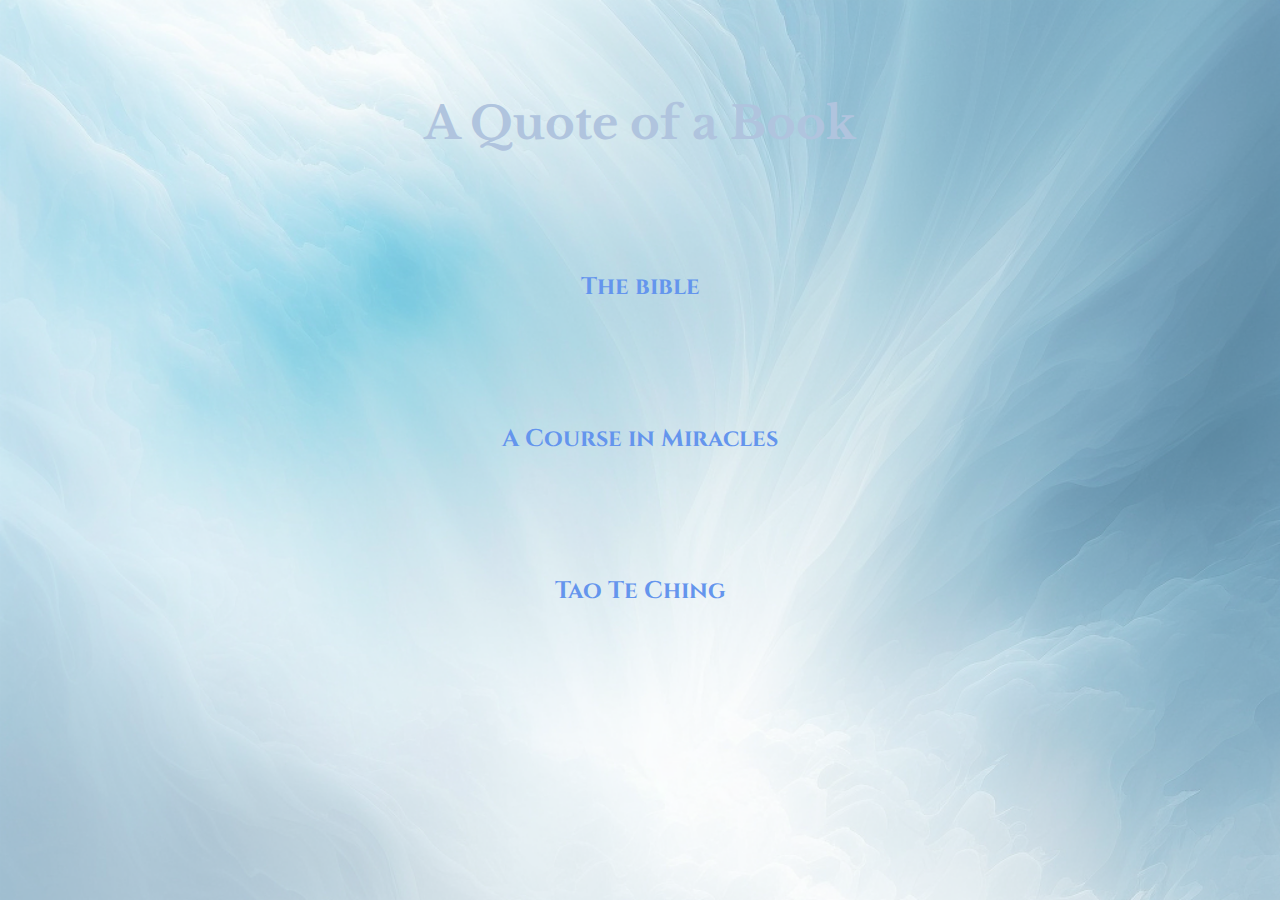
<file: index.html>
<!DOCTYPE html>
<html lang="en">
<head>
    <meta charset="UTF-8">
    <meta name="viewport" content="width=device-width, initial-scale=1.0">
    <title>A Quote of a Book</title>
    <link rel="stylesheet" href="style.css">

    <style>
        
       
        h1{
            text-align: center;
            margin-top: 95px;
            font-size: 45px;
            margin-bottom: 120px;
            color:rgb(176, 196, 222);
            font-family: 'Libre Baskerville', serif;

        }
        
        h2{
            margin: 120px;
            text-align: center;
        }

        a, a:visited{
            text-decoration: none;
            color: rgb(100, 149, 237);
            font-family: 'Cinzel', serif;
        }



    </style>

    <link rel="preconnect" href="https://fonts.googleapis.com"> 
    <link rel="preconnect" href="https://fonts.gstatic.com" crossorigin> 
    <link href="https://fonts.googleapis.com/css2?family=Cedarville+Cursive&family=Libre+Baskerville&display=swap" rel="stylesheet">
    <link href="https://fonts.googleapis.com/css2?family=Cinzel:wght@500&family=IM+Fell+English&display=swap" rel="stylesheet">
    
    
</head>


<body>
    <h1> A Quote of a Book</h1>
    
    <h2>
        <a href="./public/BIBLE.html">The bible</a>
    </h2>

    <h2>
        <a href="./public/ACIM.html">A Course in Miracles</a>
    </h2>

    <h2>
        <a href="./public/NM.html">Tao Te Ching</a>
    </h2>

    
    



    






</body>
</html>
</file>
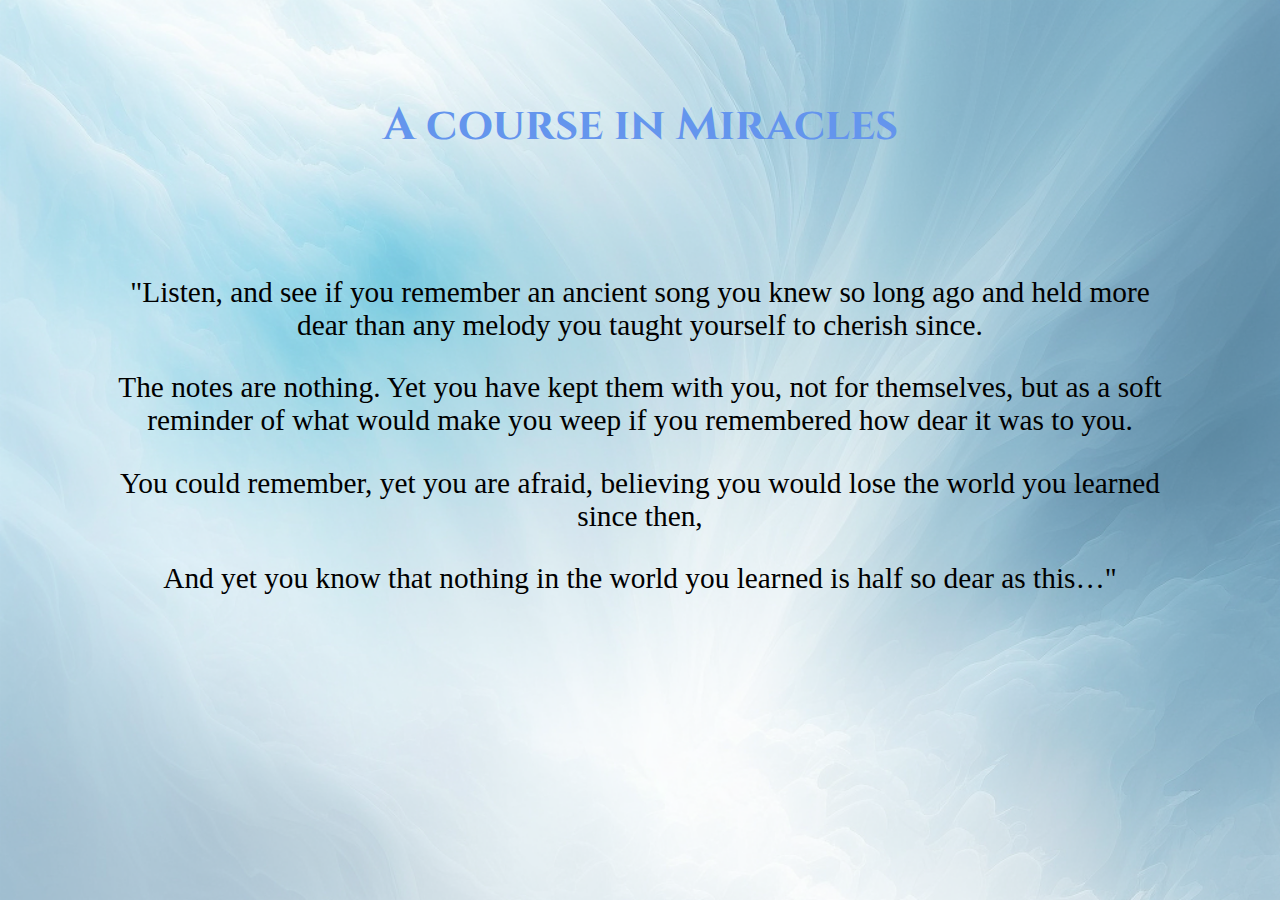
<file: public/ACIM.html>
<!DOCTYPE html>
<html lang="en">
<head>
    <meta charset="UTF-8">
    <meta name="viewport" content="width=device-width, initial-scale=1.0">
    <title>THE BIBLE</title>
    <link rel="stylesheet" href="../style.css">

    <style>

        
    </style>

    <link rel="preconnect" href="https://fonts.googleapis.com"> 
    <link rel="preconnect" href="https://fonts.gstatic.com" crossorigin> 
    <link href="https://fonts.googleapis.com/css2?family=Cedarville+Cursive&family=Libre+Baskerville&display=swap" rel="stylesheet">
    <link href="https://fonts.googleapis.com/css2?family=Cinzel:wght@500&family=IM+Fell+English&display=swap" rel="stylesheet">
    
    
</head>


<body>

        <h1>A course in Miracles</h1>
    
        <p>"Listen, and see if you remember an ancient song you knew so long ago and held more dear than any melody you taught yourself to cherish since.</p>
        
        <p>The notes are nothing. Yet you have kept them with you, not for themselves, but as a soft reminder of what would make you weep if you remembered how dear it was to you. </p>
        
        <p>You could remember, yet you are afraid, believing you would lose the world you learned since then,</p>
        
        <p>And yet you know that nothing in the world you learned is half so dear as this…"</p>

       
    
    

</body>
</html>
</file>
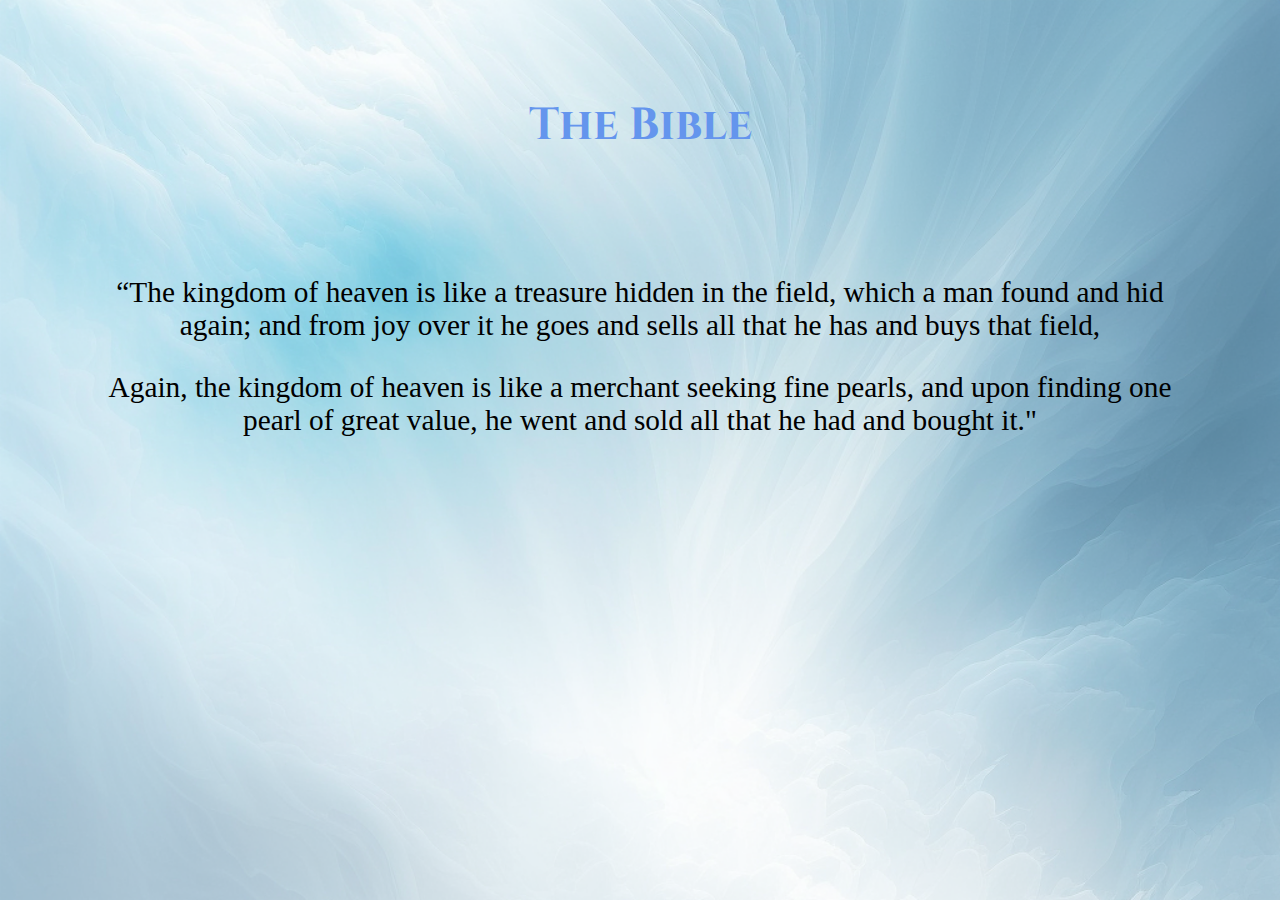
<file: public/BIBLE.html>
<!DOCTYPE html>
<html lang="en">
<head>
    <meta charset="UTF-8">
    <meta name="viewport" content="width=device-width, initial-scale=1.0">
    <title>THE BIBLE</title>
    <link rel="stylesheet" href="../style.css">

    <style>

        
        
    </style>

    <link rel="preconnect" href="https://fonts.googleapis.com"> 
    <link rel="preconnect" href="https://fonts.gstatic.com" crossorigin> 
    <link href="https://fonts.googleapis.com/css2?family=Cedarville+Cursive&family=Libre+Baskerville&display=swap" rel="stylesheet">
    <link href="https://fonts.googleapis.com/css2?family=Cinzel:wght@500&family=IM+Fell+English&display=swap" rel="stylesheet">
    
    
</head>


<body>
    
    <h1>The Bible</h1>

    <p>“The kingdom of heaven is like a treasure hidden in the field, which a man found and hid again; and from joy over it he goes and sells all that he has and buys that field,</p>
    <p>Again, the kingdom of heaven is like a merchant seeking fine pearls, and upon finding one pearl of great value, he went and sold all that he had and bought it."</p>

</body>
</html>
</file>
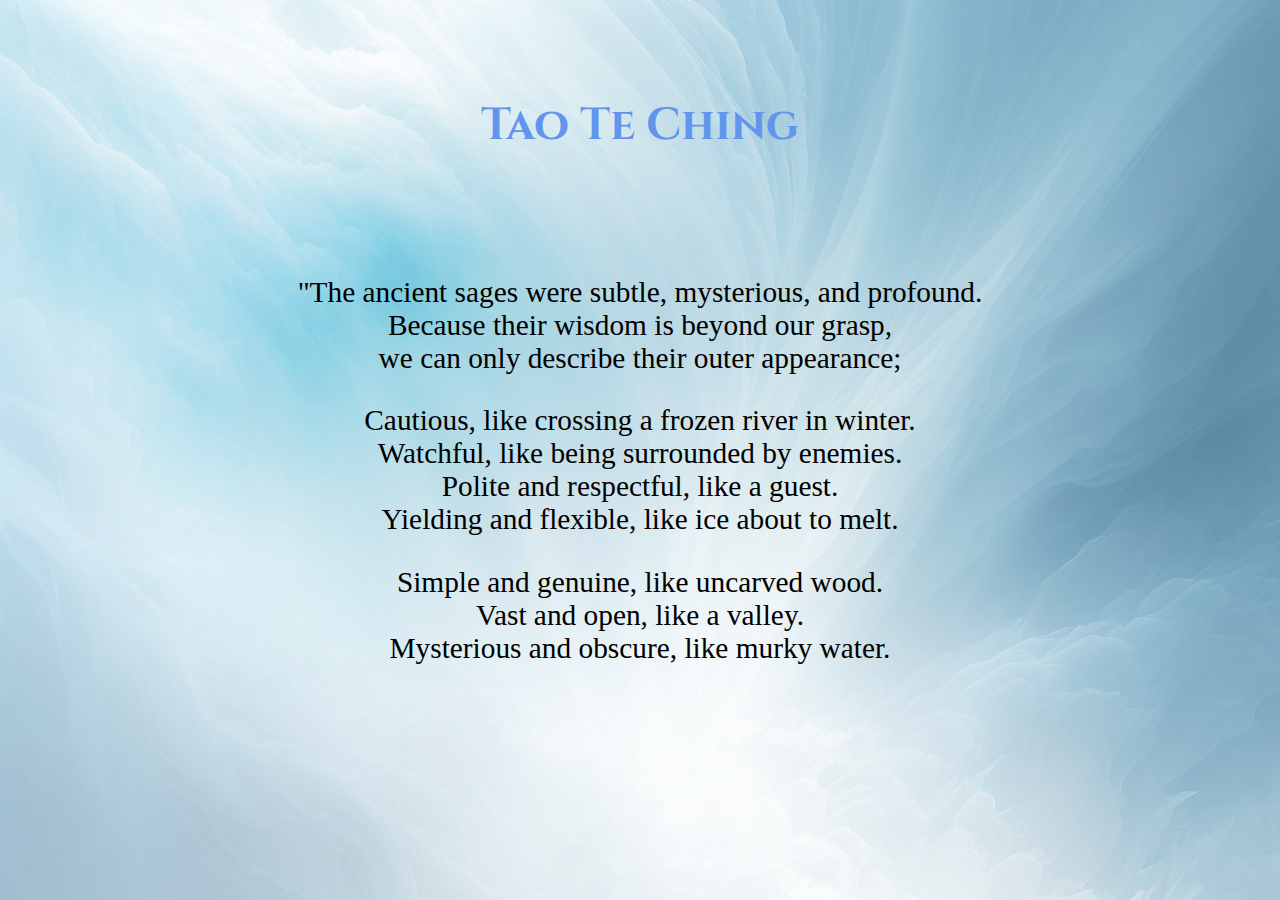
<file: public/NM.html>
<!DOCTYPE html>
<html lang="en">
<head>
    <meta charset="UTF-8">
    <meta name="viewport" content="width=device-width, initial-scale=1.0">
    <title>THE BIBLE</title>
    <link rel="stylesheet" href="../style.css">

    <style>
        
    </style>

    <link rel="preconnect" href="https://fonts.googleapis.com"> 
    <link rel="preconnect" href="https://fonts.gstatic.com" crossorigin> 
    <link href="https://fonts.googleapis.com/css2?family=Cedarville+Cursive&family=Libre+Baskerville&display=swap" rel="stylesheet">
    <link href="https://fonts.googleapis.com/css2?family=Cinzel:wght@500&family=IM+Fell+English&display=swap" rel="stylesheet">
    
    
</head>


<body>
    
    <h1>Tao Te Ching</h1>

    <p>"The ancient sages were subtle, mysterious, and profound.<br>
        Because their wisdom is beyond our grasp,<br>
        we can only describe their outer appearance;</p>
    <p>Cautious, like crossing a frozen river in winter.<br>
        Watchful, like being surrounded by enemies.<br>
        Polite and respectful, like a guest.<br>
        Yielding and flexible, like ice about to melt.</p>
    <p>Simple and genuine, like uncarved wood.<br>
        Vast and open, like a valley.<br>
        Mysterious and obscure, like murky water.</p>
 


</body>
</html>
</file>
<file: style.css>
body{
           
  background-image: url(./assets/main.png);
  background-size: cover;
  
}



p{
  color:black ;
  font-family:'IM Fell English', serif;
  text-align: center;
  font-size: 22pt;
  margin-left: 100px;
  margin-right: 100px;
           
}

h1{
   
  color: rgb(100, 149, 237);
  font-family: 'Cinzel', serif;
  text-align: center;
  margin-top: 95px;
  margin-bottom: 120px;
  font-size: 45px;

}
</file>
